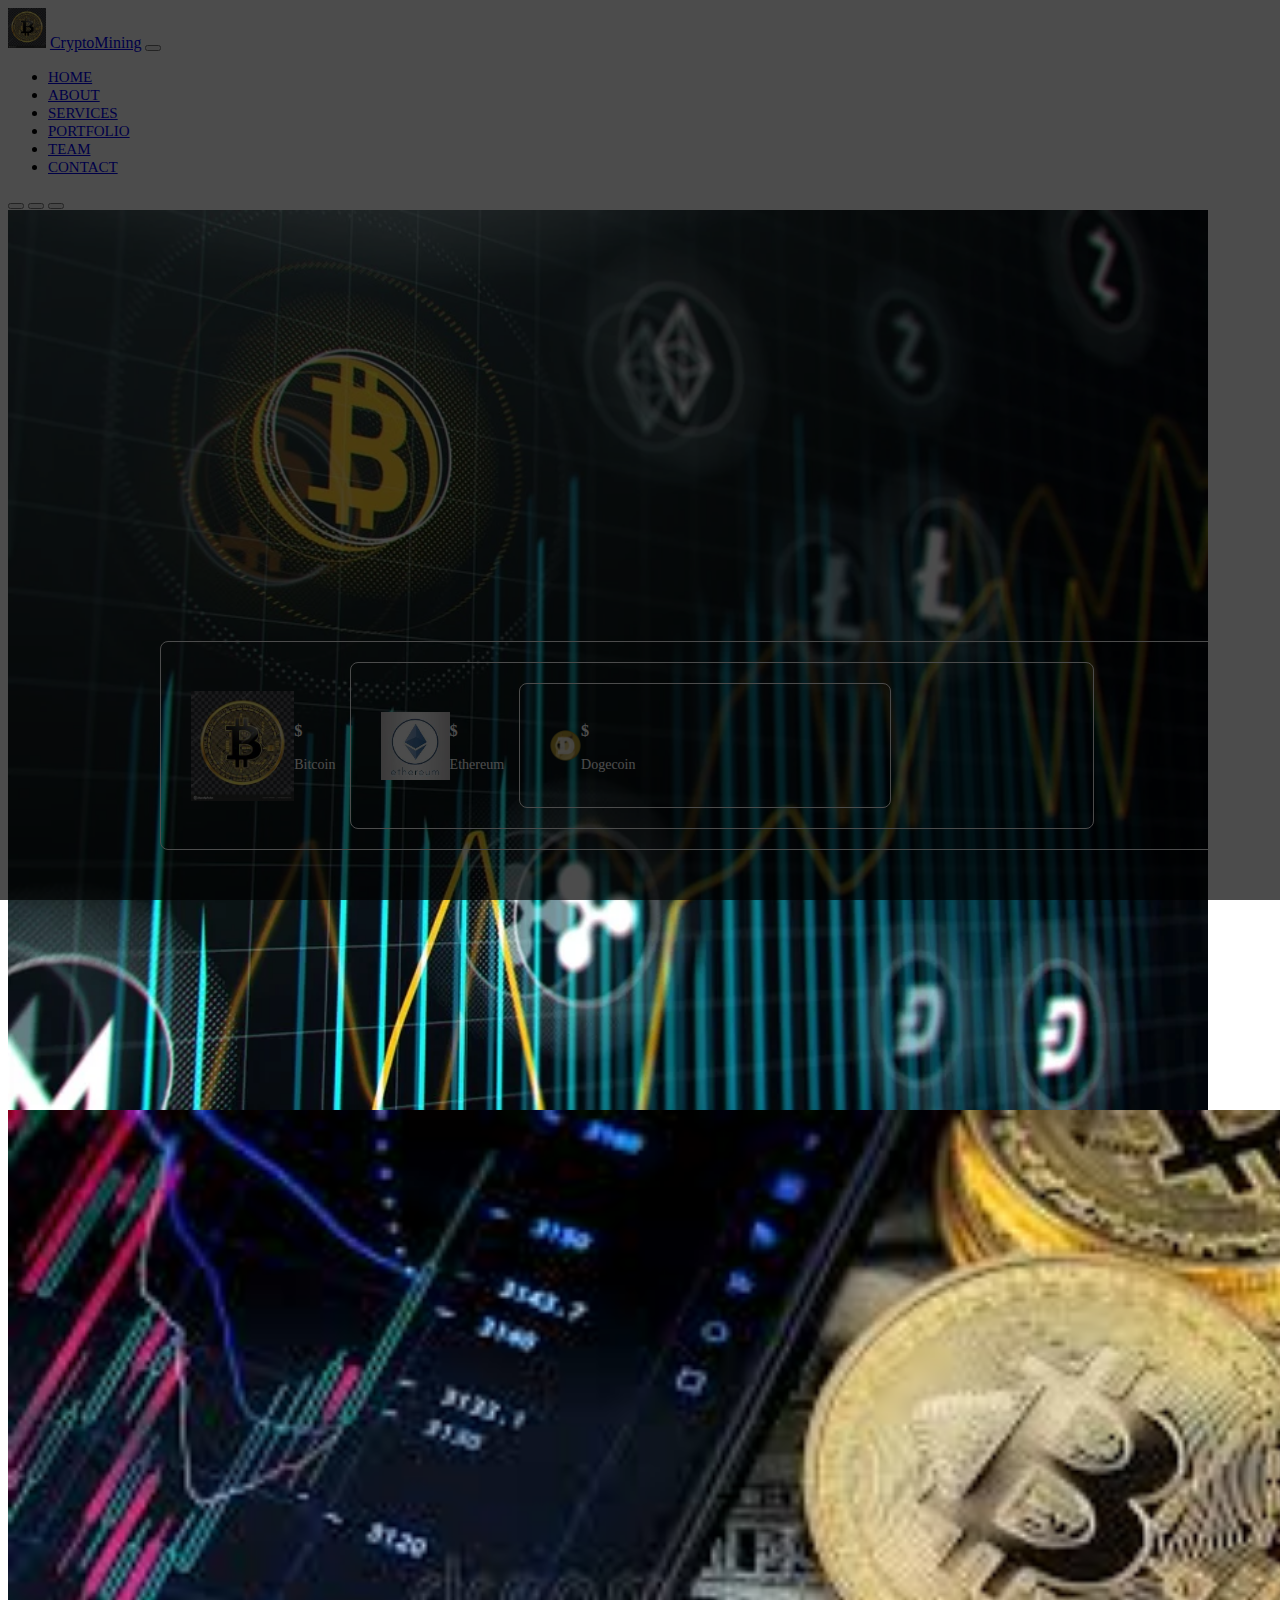
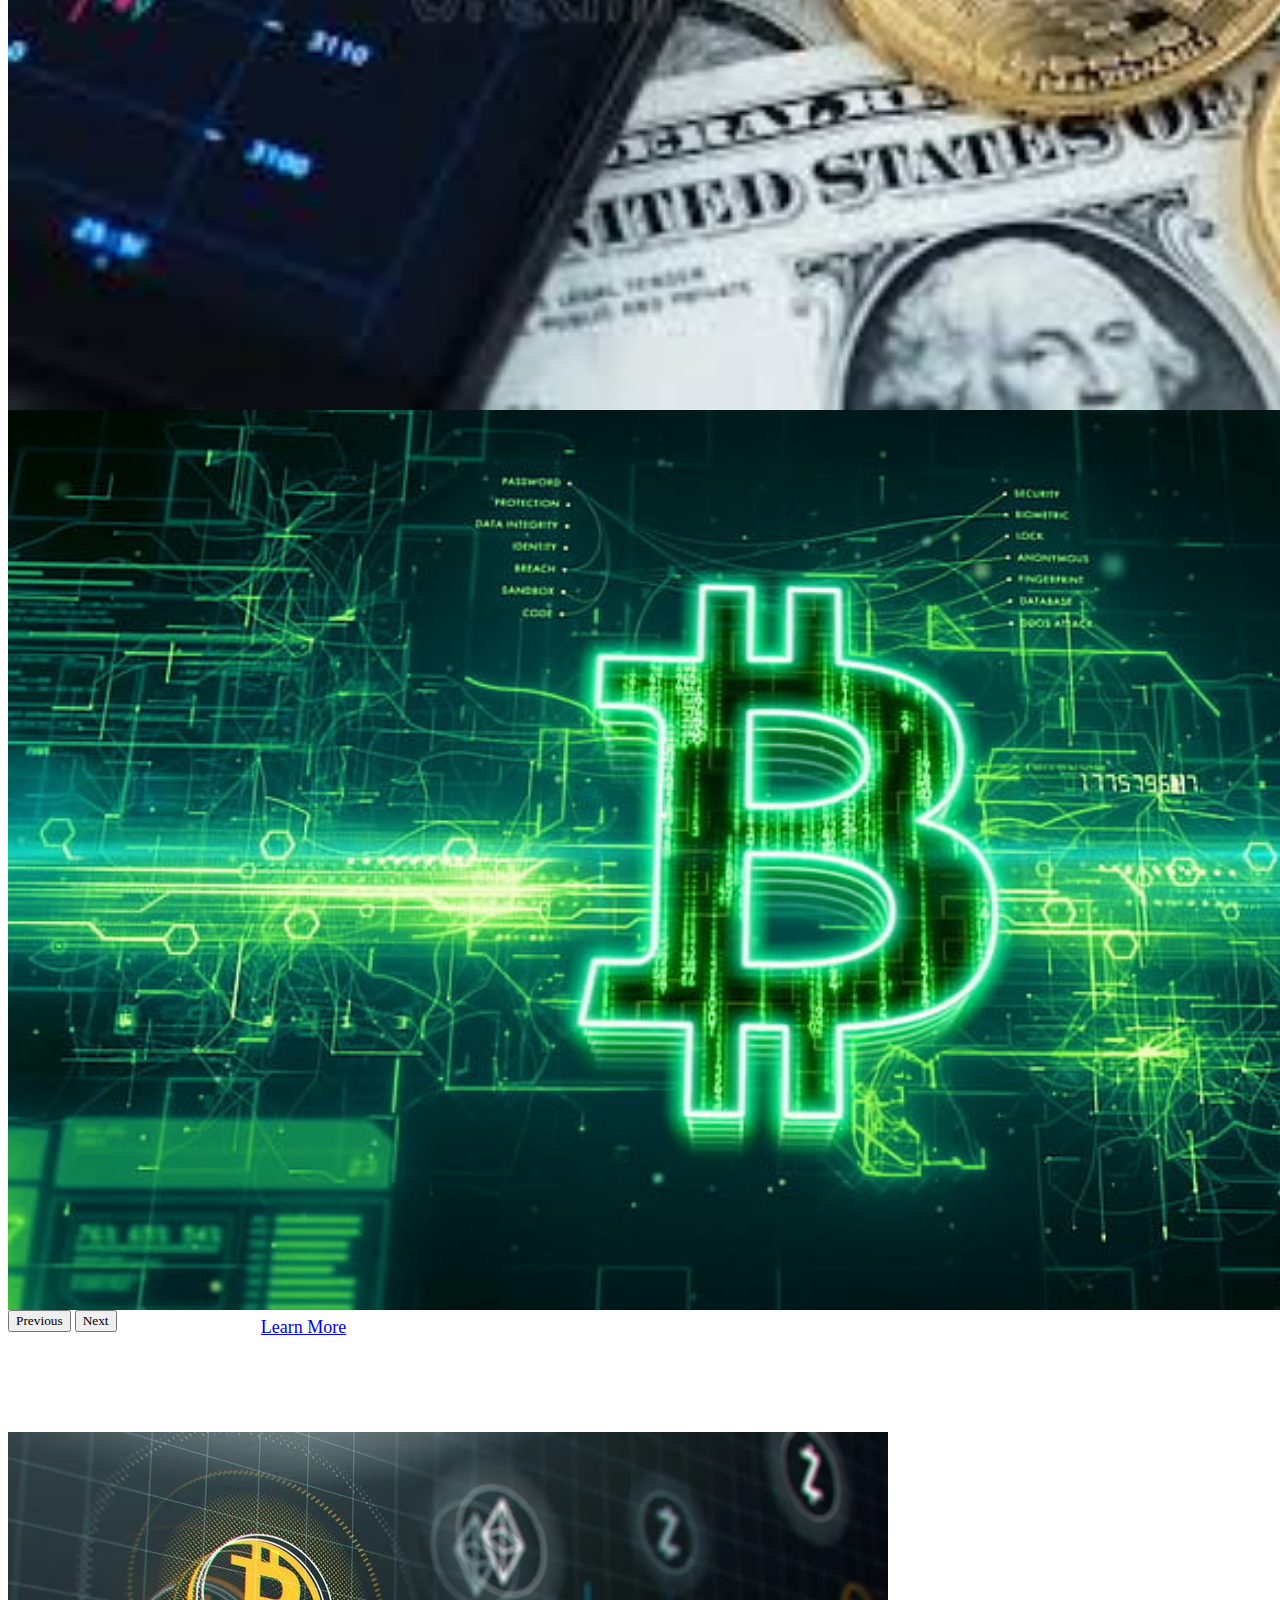
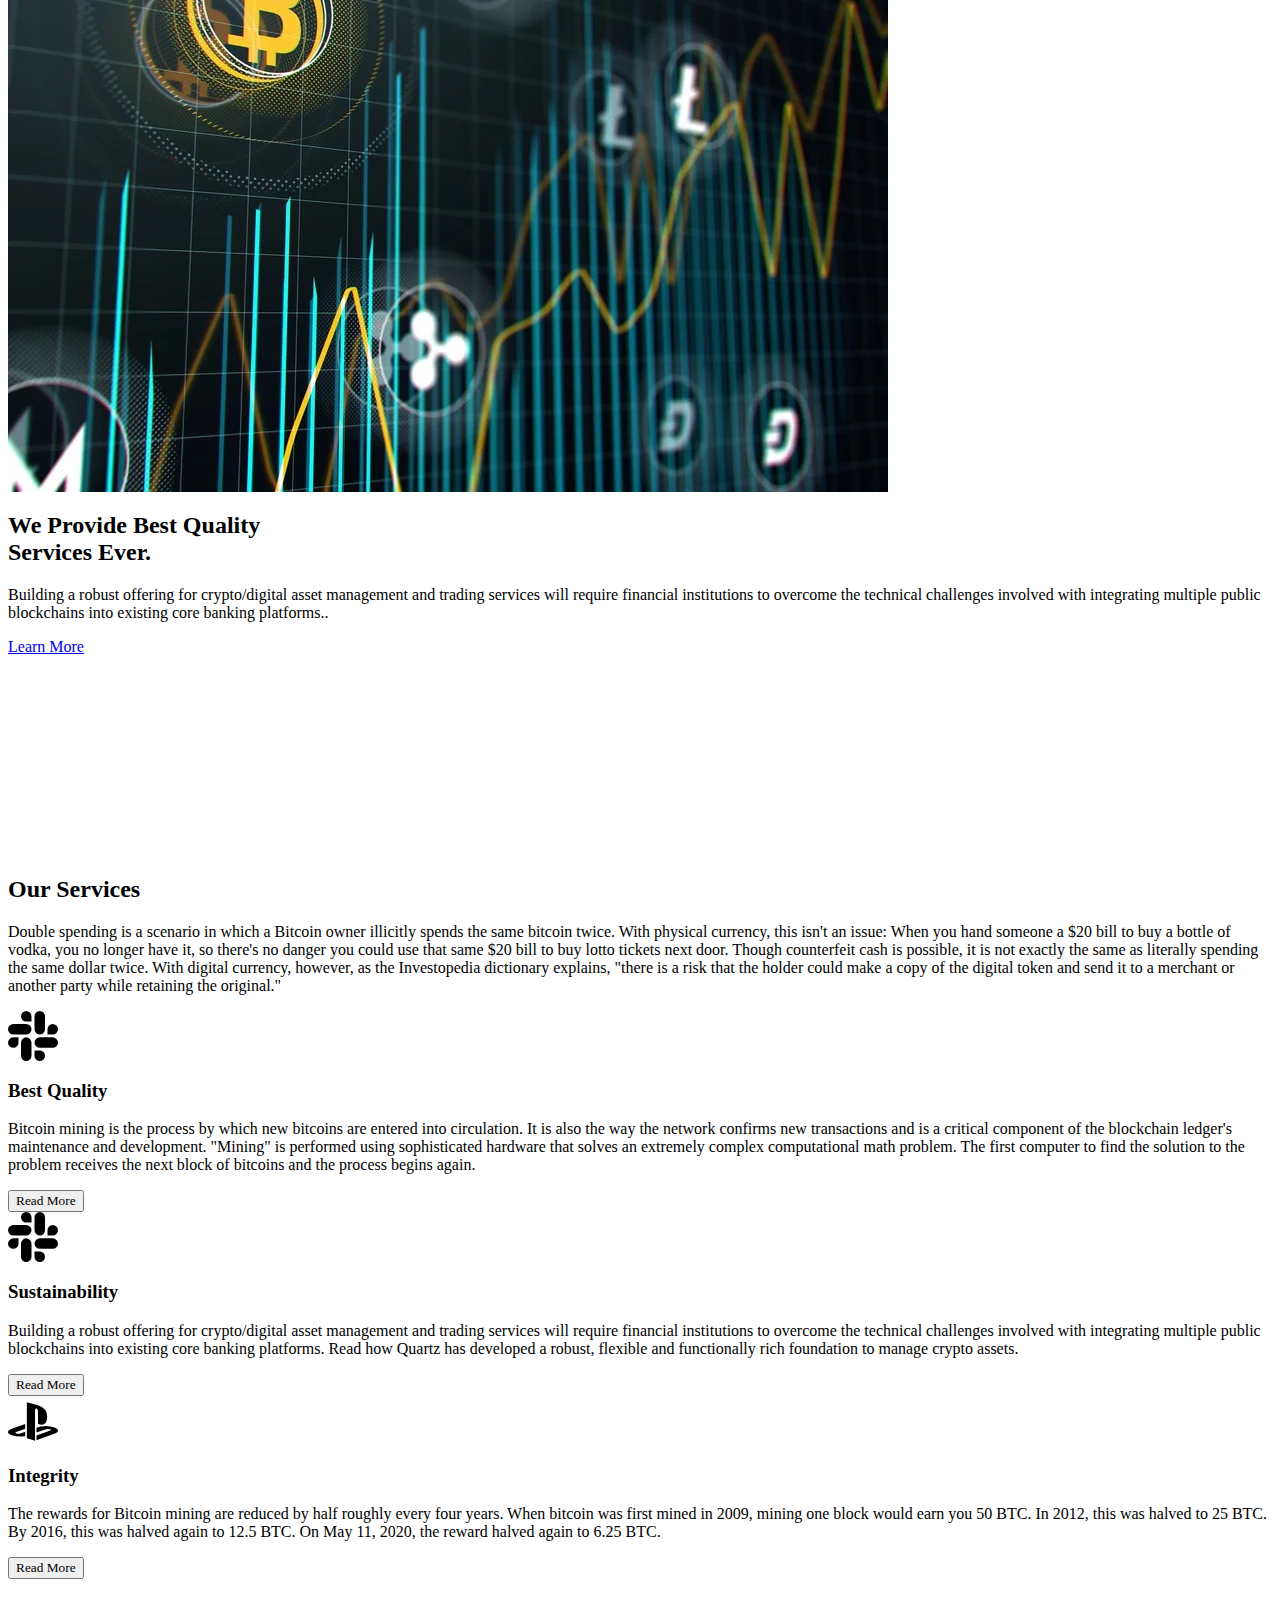
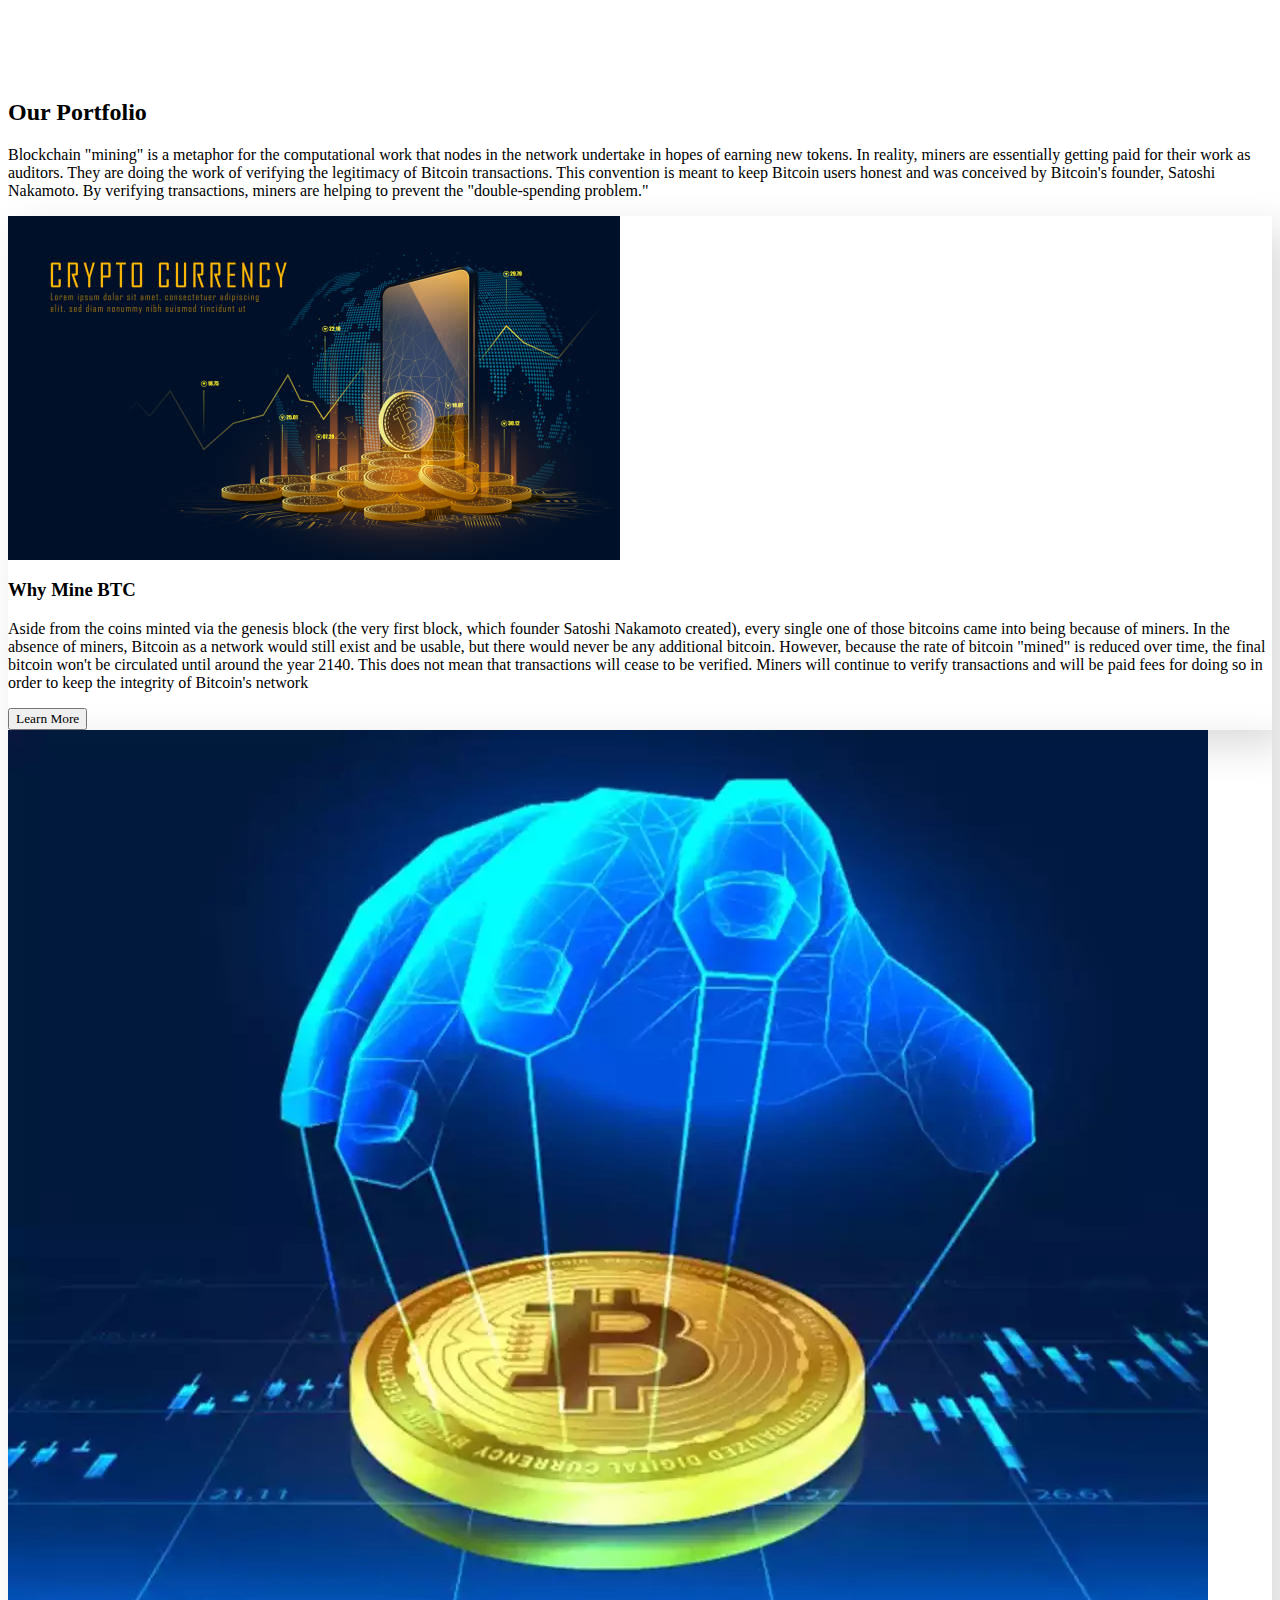
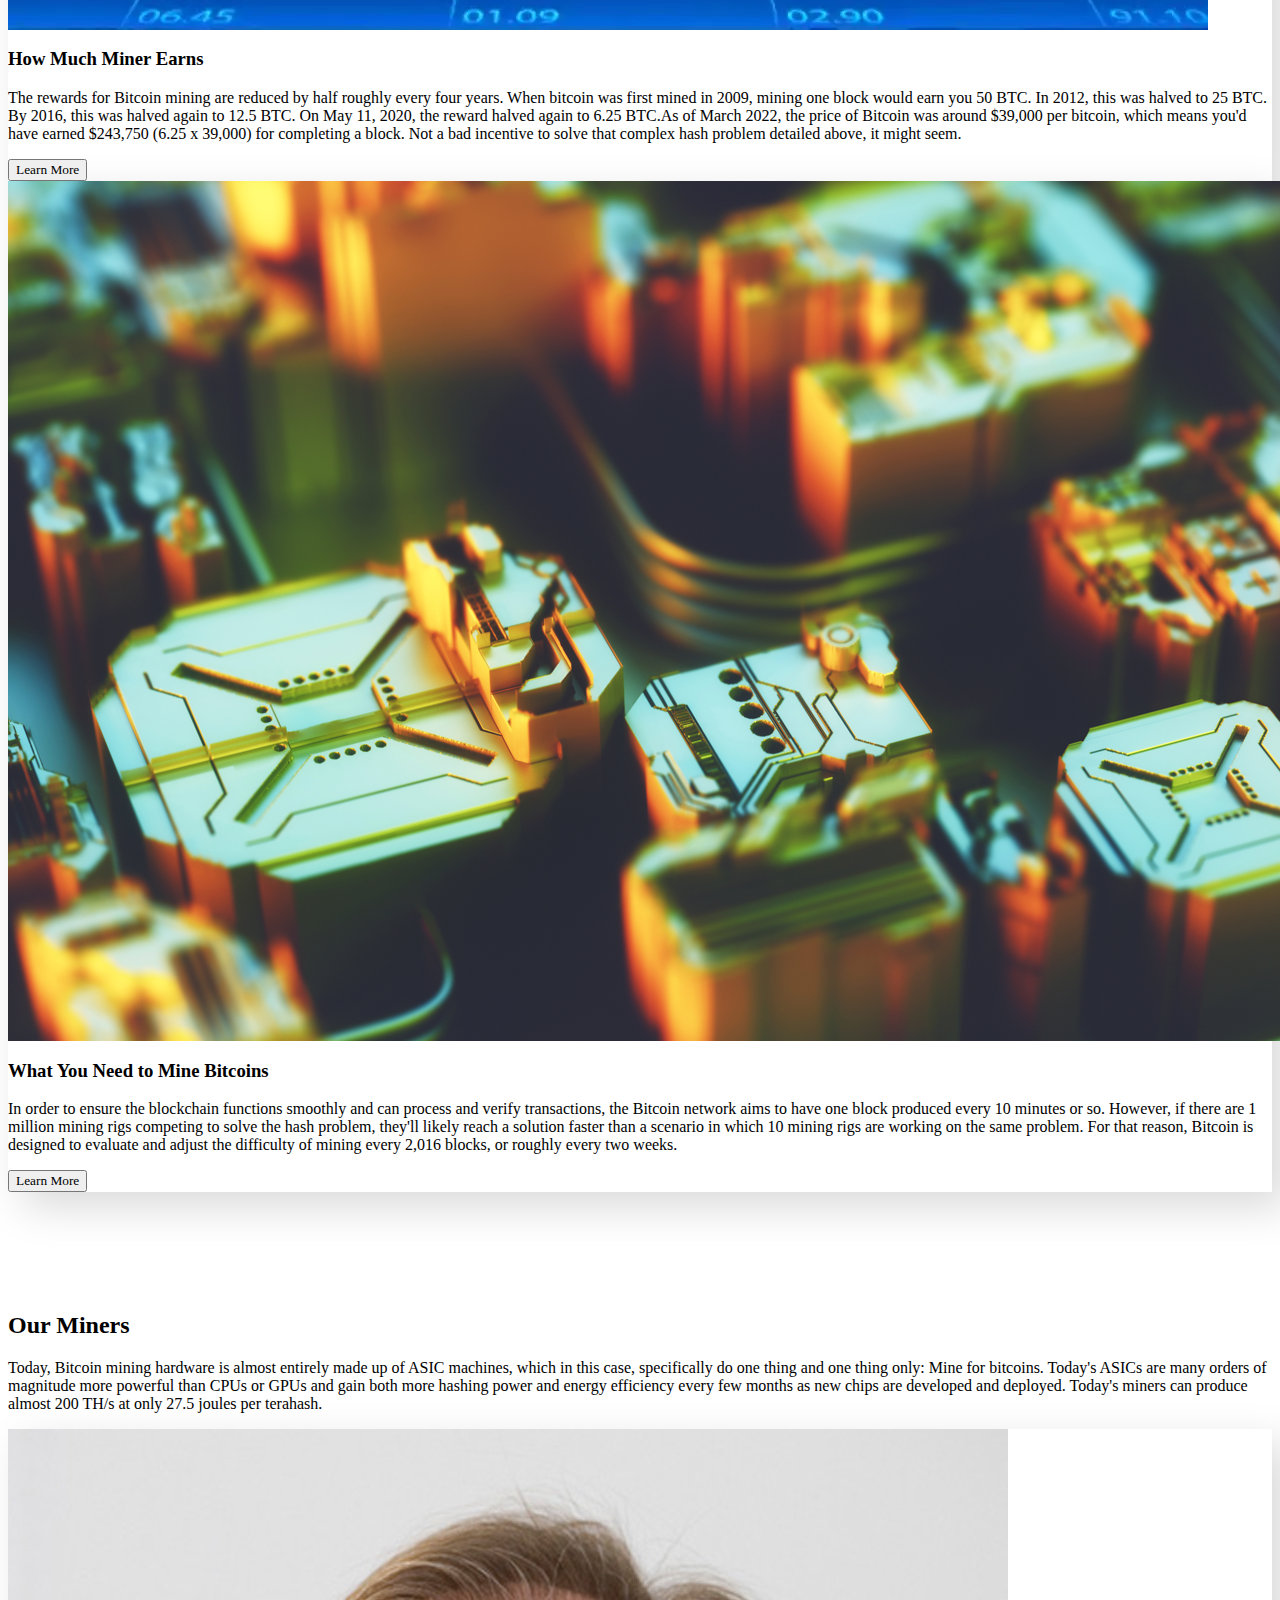
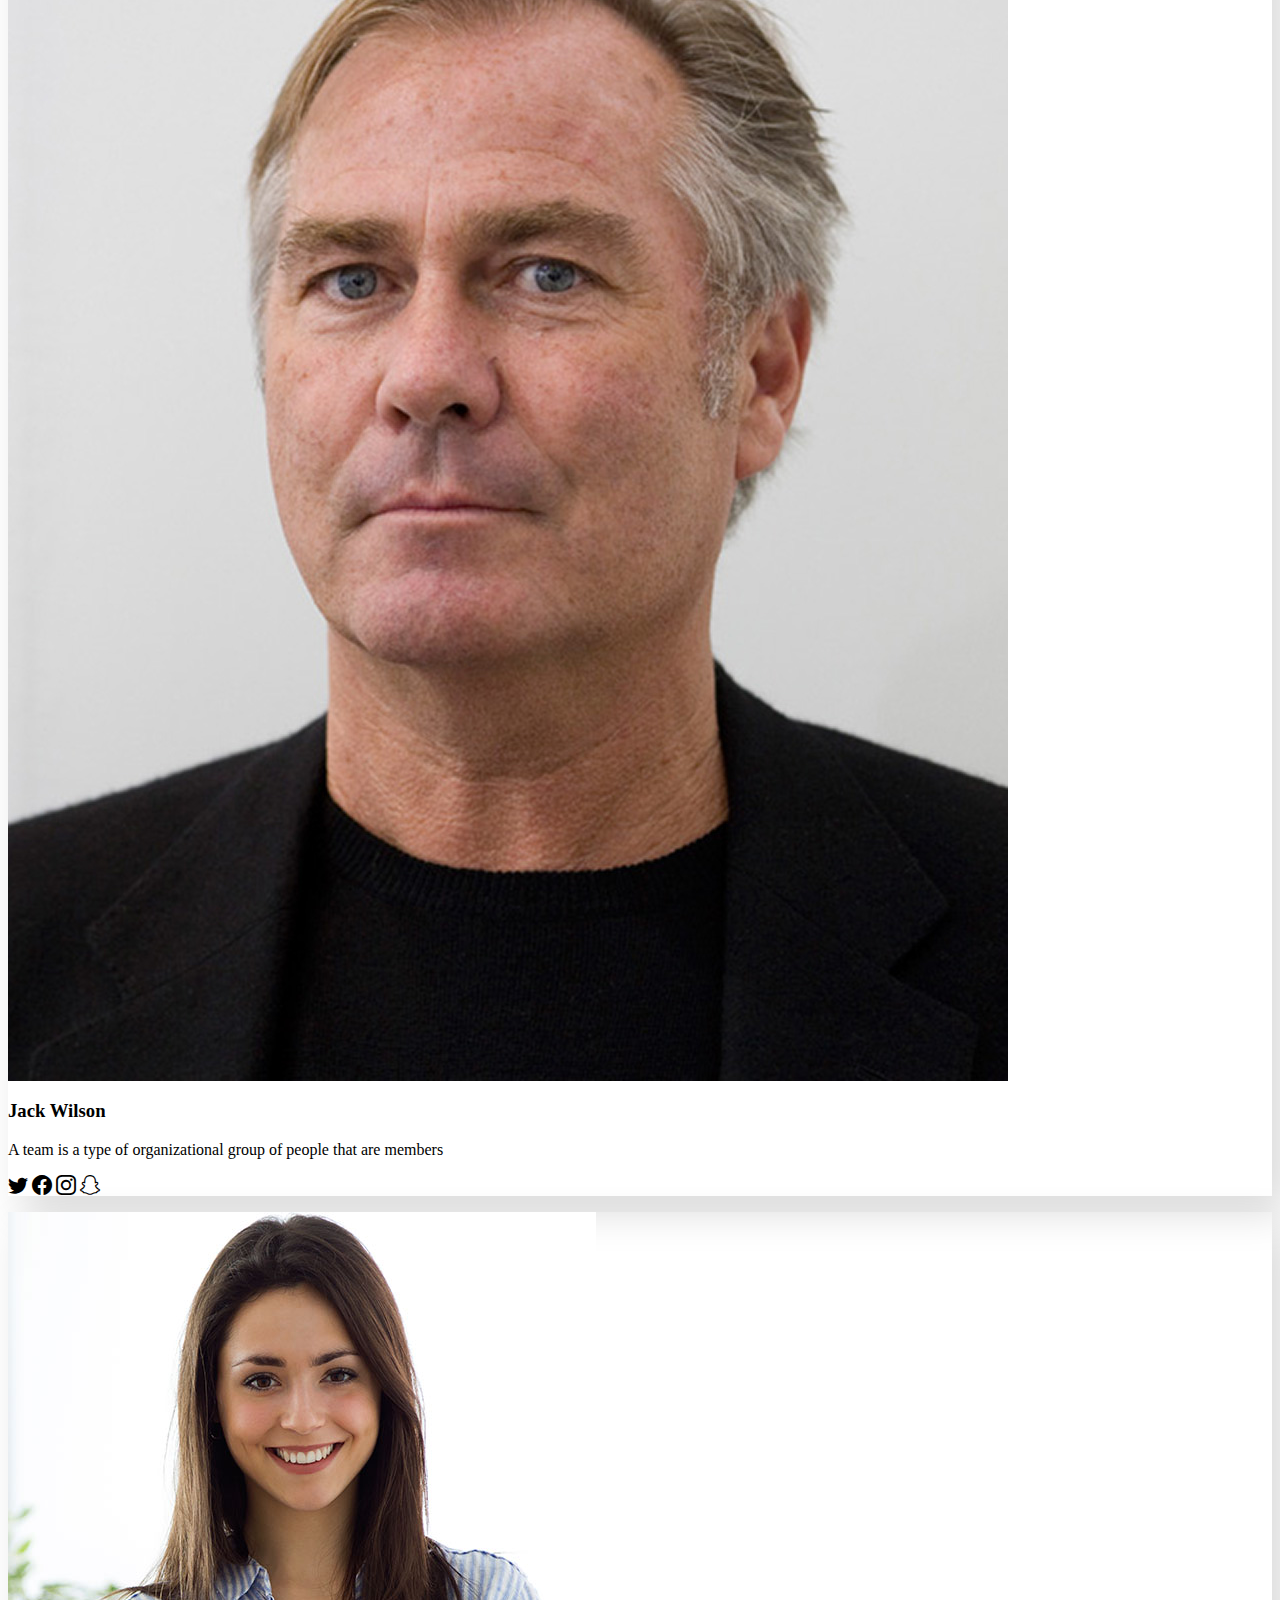
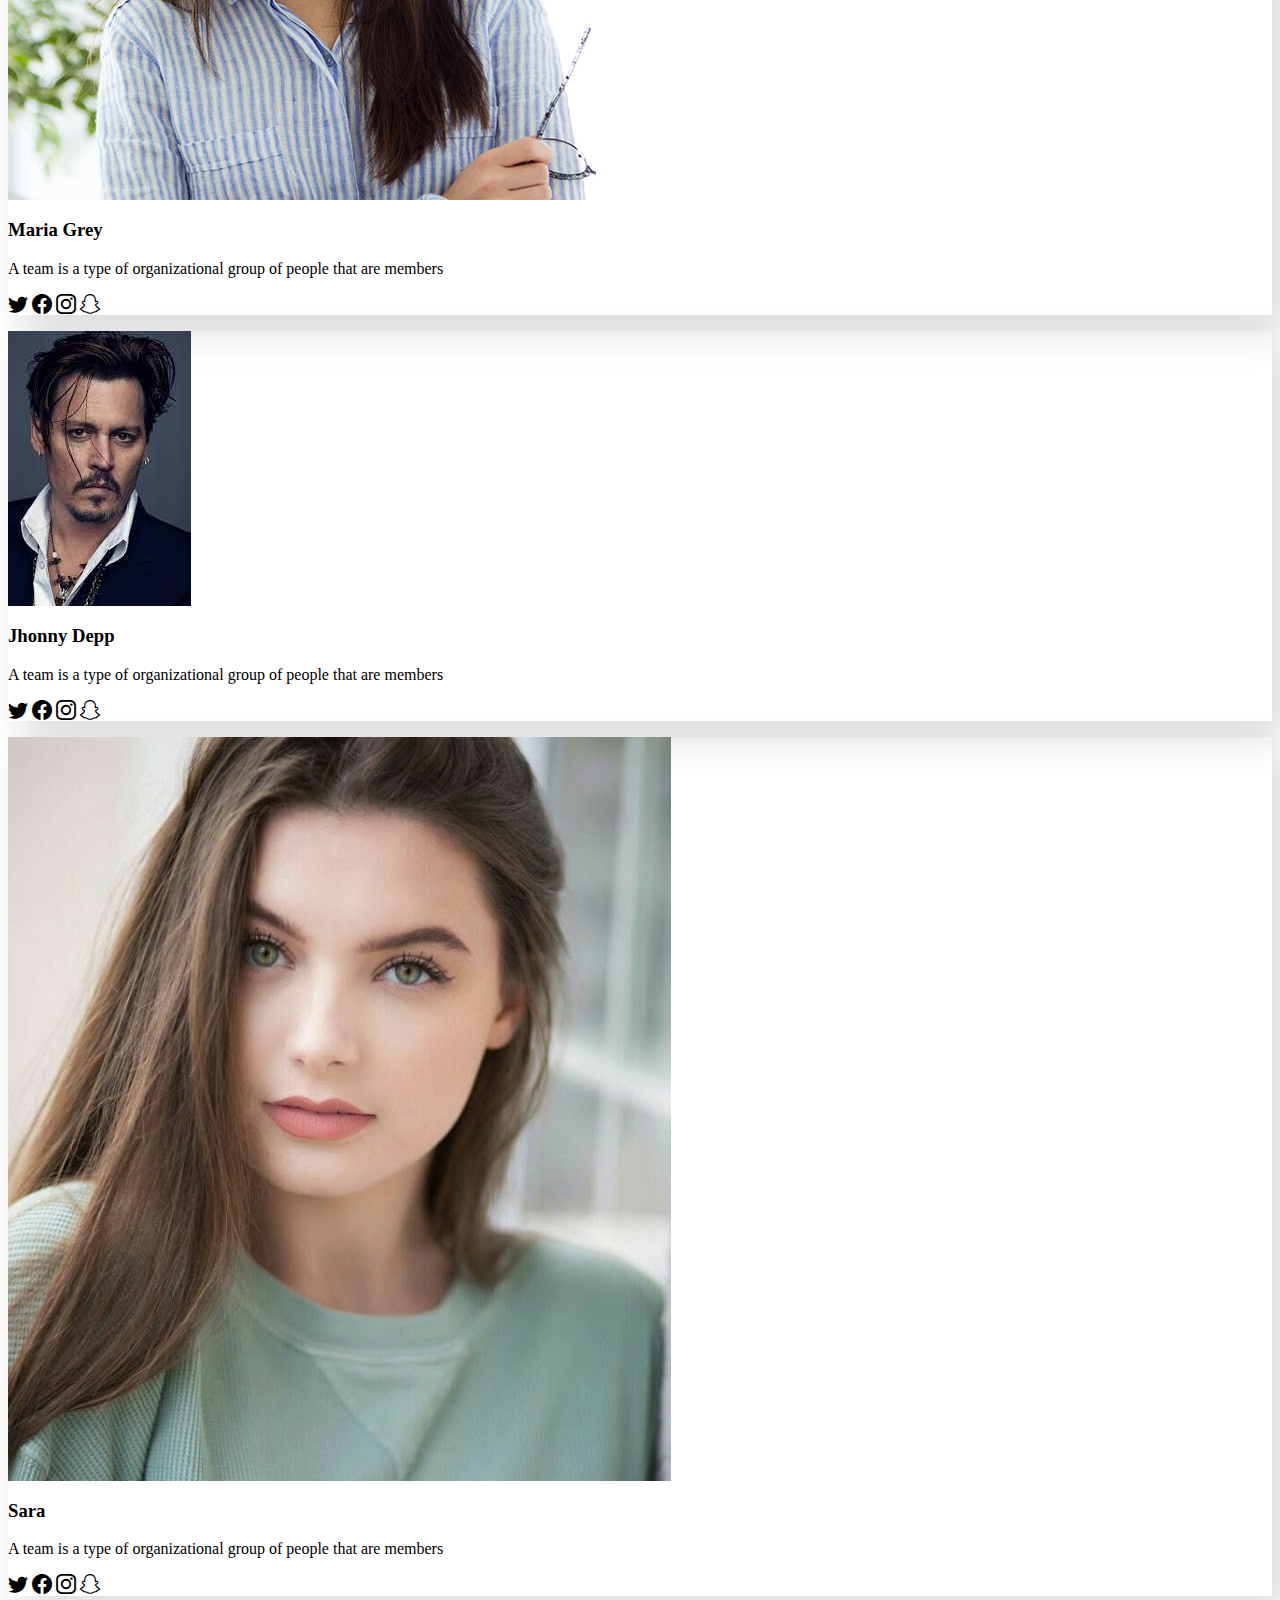
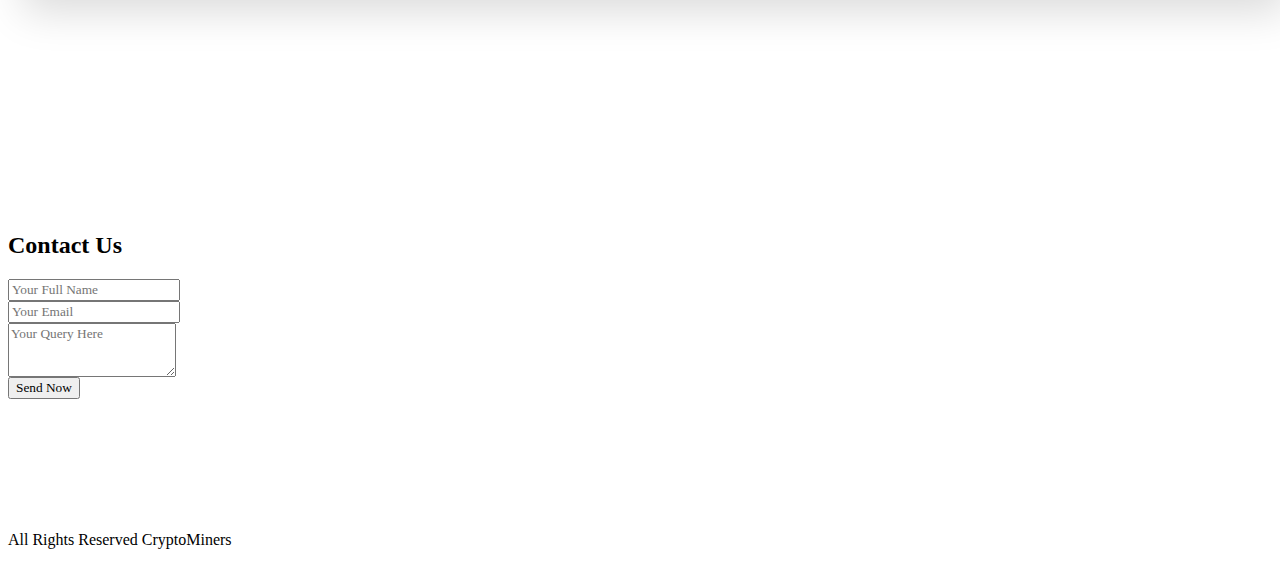
<file: cryptowebsite/index.html>
<html>

<head>
    <meta charset="UTF-8">
    <meta http-equiv="X-UA-Compatible" content="IE=edge">
    <meta name="viewport" content="width=device-width, initial scale=1.0">
    <title>Crypto Trading</title>

    <link rel="stylesheet" href="https://cdn.jsdelivr.net/npm/bootstrap-icons@1.9.1/font/bootstrap-icons.css">

    <!-- CSS only -->

    <link href="https://cdn.jsdelivr.net/npm/bootstrap@5.2.0/dist/css/bootstrap.min.css" rel="stylesheet"
        integrity="sha384-gH2yIJqKdNHPEq0n4Mqa/HGKIhSkIHeL5AyhkYV8i59U5AR6csBvApHHNl/vI1Bx" crossorigin="anonymous">
    <link rel="stylesheet" href="style.css">
    <script src="https://code.jquery.com/jquery-3.6.0.min.js" integrity="sha256-/xUj+3OJU5yExlq6GSYGSHk7tPXikynS7ogEvDej/m4=" crossorigin="anonymous"></script>


</head>

<body>
    <nav class="navbar navbar-expand-lg bg-light fixed-top">
        <div class="container">
            <img src="logo.jpg" alt="" class="logo">
            <a class="navbar-brand" href="#"><span class="text-warning">Crypto</span>Mining</a>
            <button class="navbar-toggler" type="button" data-bs-toggle="collapse"
                data-bs-target="#navbarSupportedContent" aria-controls="navbarSupportedContent" aria-expanded="false"
                aria-label="Toggle navigation">
                <span class="navbar-toggler-icon"></span>
            </button>
            <div class="collapse navbar-collapse" id="navbarSupportedContent">
                <ul class="navbar-nav ms-auto mb-2 mb-lg-0">

                    <li class="nav-item">
                        <a class="nav-link" href="#home">Home</a>
                    </li>
                    <li class="nav-item">
                        <a class="nav-link" href="#about">About</a>
                    </li>
                    <li class="nav-item">
                        <a class="nav-link" href="#services">Services</a>
                    </li>
                    <li class="nav-item">
                        <a class="nav-link" href="#portfolio">Portfolio</a>
                    </li>
                    <li class="nav-item">
                        <a class="nav-link" href="#team">Team</a>
                    </li>
                    <li class="nav-item">
                        <a class="nav-link" href="#contact">Contact</a>
                    </li>

                </ul>

            </div>
        </div>
    </nav>


    <div id="carouselExampleCaptions" class="carousel slide" data-bs-ride="false">
        <div class="carousel-indicators">
            <button type="button" data-bs-target="#carouselExampleCaptions" data-bs-slide-to="0" class="active"
                aria-current="true" aria-label="Slide 1"></button>
            <button type="button" data-bs-target="#carouselExampleCaptions" data-bs-slide-to="1"
                aria-label="Slide 2"></button>
            <button type="button" data-bs-target="#carouselExampleCaptions" data-bs-slide-to="2"
                aria-label="Slide 3"></button>
        </div>
        <div class="carousel-inner">
            <div class="carousel-item active">
                <img src="cr4.webp" class="d-block w-100" alt="...">
                <div class="carousel-caption ">
                </div>
                </div>
            </div>
            <div class="carousel-item">
                <img src="cr3.jpg" class="d-block w-100" alt="...">
                <div class="carousel-caption ">

                </div>
            </div>
            <div class="carousel-item">
                <img src="cr1.jpg" class="d-block w-100" alt="...">
                <div class="carousel-caption">

                    <p><a href="#" class="btn btn-warning mt-3">Learn More</a></p>
                </div>
            </div>
        </div>
        <button class="carousel-control-prev" type="button" data-bs-target="#carouselExampleCaptions"
            data-bs-slide="prev">
            <span class="carousel-control-prev-icon" aria-hidden="true"></span>
            <span class="visually-hidden">Previous</span>
        </button>
        <button class="carousel-control-next" type="button" data-bs-target="#carouselExampleCaptions"
            data-bs-slide="next">
            <span class="carousel-control-next-icon" aria-hidden="true"></span>
            <span class="visually-hidden">Next</span>
        </button>
    </div>



    <!--about Section-->
    <section id="about" class="about section-padding">
        <div class="container">
            <div class="row">
                <div class="col-lg-4 col-md-12 col-12">
                    <div class="about-img">
                        <img src="cr4.webp" alt="" class="img-fluid">
                    </div>
                </div>
                <div class="col-lg-8 col-md-12 col-12 ps-lg-5 mt-md-5">
                    <div class="about-text">
                        <h2>We Provide Best Quality <br> Services Ever.</h2>
                        <p>Building a robust offering for crypto/digital asset management and trading services will
                            require financial institutions to overcome the technical challenges involved with
                            integrating multiple public blockchains into existing core banking platforms..</p>
                        <a href="#" class="btn btn-warning">Learn More</a>
                    </div>
                </div>
            </div>
        </div>
    </section>

    

    <!--Services section-->

    <section id="services" class="services section-padding">
        <div class="container">
            <div class="row">
                <div class="col-md-12">
                    <div class="section-header text-center pb-5">
                        <h2>Our Services</h2>
                        <p>Double spending is a scenario in which a Bitcoin owner illicitly spends the same bitcoin
                            twice. With physical currency, this isn't an issue: When you hand someone a $20 bill to buy
                            a bottle of vodka, you no longer have it, so there's no danger you could use that same $20
                            bill to buy lotto tickets next door. Though counterfeit cash is possible, it is not exactly
                            the same as literally spending the same dollar twice. With digital currency, however, as the
                            Investopedia dictionary explains, "there is a risk that the holder could make a copy of the
                            digital token and send it to a merchant or another party while retaining the original."</p>
                    </div>
                </div>

                <div class="row">
                    <div class="col-12 col-md-12 col-lg-4">
                        <div class="card text-white text-center bg-dark pb-2">
                            <div class="card-body">
                                <i class="bi bi-slack"></i>
                                <h3 class="card-title">Best Quality</h3>
                                <p>Bitcoin mining is the process by which new bitcoins are entered into circulation. It
                                    is also the way the network confirms new transactions and is a critical component of
                                    the blockchain ledger's maintenance and development. "Mining" is performed using
                                    sophisticated hardware that solves an extremely complex computational math problem.
                                    The first computer to find the solution to the problem receives the next block of
                                    bitcoins and the process begins again.</p>
                                <button class="btn btn-warning text-dark">Read More</button>
                            </div>
                        </div>
                    </div>

                    <div class="col-12 col-md-12 col-lg-4">
                        <div class="card text-white text-center bg-dark pb-2">
                            <div class="card-body">
                                <i class="bi bi-slack"></i>
                                <h3 class="card-title">Sustainability</h3>
                                <p>Building a robust offering for crypto/digital asset management and trading services
                                    will require financial institutions to overcome the technical challenges involved
                                    with integrating multiple public blockchains into existing core banking platforms.

                                    Read how Quartz has developed a robust, flexible and functionally rich foundation to
                                    manage crypto assets.</p>
                                <button class="btn btn-warning text-dark">Read More</button>
                            </div>
                        </div>
                    </div>



                    <div class="col-12 col-md-12 col-lg-4">
                        <div class="card text-white text-center bg-dark pb-2">
                            <div class="card-body">
                                <i class="bi bi-playstation"></i>
                                <h3 class="card-title">Integrity</h3>
                                <p>The rewards for Bitcoin mining are reduced by half roughly every four years.
                                    When bitcoin was first mined in 2009, mining one block would earn you 50 BTC. In
                                    2012, this was halved to 25 BTC. By 2016, this was halved again to 12.5 BTC. On May
                                    11, 2020, the reward halved again to 6.25 BTC.</p>
                                <button class="btn btn-warning text-dark">Read More</button>
                            </div>
                        </div>
                    </div>
                </div>
            </div>
        </div>

    </section>

    <!--Portfolio Section-->
    <section id="portfolio" class="portfolio section--padding">
        <div class="container">
            <div class="row">
                <div class="col-md-12">
                    <div class="section-header text-center pb-5">
                        <h2>Our Portfolio</h2>
                        <p>Blockchain "mining" is a metaphor for the computational work that nodes in the network
                            undertake in hopes of earning new tokens. In reality, miners are essentially getting paid
                            for their work as auditors. They are doing the work of verifying the legitimacy of Bitcoin
                            transactions. This convention is meant to keep Bitcoin users honest and was conceived by
                            Bitcoin's founder, Satoshi Nakamoto.
                            By verifying transactions, miners are helping to prevent the "double-spending problem." </p>
                    </div>
                </div>
            </div>

            <div class="row">
                <div class="col-12 col-md-12 col-lg-4">
                    <div class="card text-center bg-white pb-2">
                        <div class="card-body text-dark">
                            <div class="img-area mb-4">
                                <img src="cr5.jpg" alt="" class="img-fluid">
                            </div>
                            <h3 class="card-title">Why Mine BTC</h3>
                            <p class="lead">Aside from the coins minted via the genesis block (the very first block,
                                which founder Satoshi Nakamoto created), every single one of those bitcoins came into
                                being because of miners. In the absence of miners, Bitcoin as a network would still
                                exist and be usable, but there would never be any additional bitcoin. However, because
                                the rate of bitcoin "mined" is reduced over time, the final bitcoin won't be circulated
                                until around the year 2140. This does not mean that transactions will cease to be
                                verified. Miners will continue to verify transactions and will be paid fees for doing so
                                in order to keep the integrity of Bitcoin's network</p>
                            <button class="btn bg-warning text-dark">Learn More</button>
                        </div>
                    </div>
                </div>

                <div class="col-12 col-md-12 col-lg-4">
                    <div class="card text-center bg-white pb-2">
                        <div class="card-body text-dark">
                            <div class="img-area mb-4">
                                <img src="cr6.webp" alt="" class="img-fluid">
                            </div>
                            <h3 class="card-title">How Much Miner Earns</h3>
                            <p class="lead">The rewards for Bitcoin mining are reduced by half roughly every four years.
                                When bitcoin was first mined in 2009, mining one block would earn you 50 BTC. In 2012,
                                this was halved to 25 BTC. By 2016, this was halved again to 12.5 BTC. On May 11, 2020,
                                the reward halved again to 6.25 BTC.As of March 2022, the price of Bitcoin was around
                                $39,000 per bitcoin, which means you'd have earned $243,750 (6.25 x 39,000) for
                                completing a block.

                                Not a bad incentive to solve that complex hash problem detailed above, it might seem.
                            </p>
                            <button class="btn bg-warning text-dark">Learn More</button>
                        </div>
                    </div>
                </div>

                <div class="col-12 col-md-12 col-lg-4">
                    <div class="card text-center bg-white pb-2">
                        <div class="card-body text-dark">
                            <div class="img-area mb-4">
                                <img src="cr7.png" alt="" class="img-fluid">
                            </div>
                            <h3 class="card-title">What You Need to Mine Bitcoins</h3>
                            <p class="lead">In order to ensure the blockchain functions smoothly and can process and
                                verify transactions, the Bitcoin network aims to have one block produced every 10
                                minutes or so. However, if there are 1 million mining rigs competing to solve the hash
                                problem, they'll likely reach a solution faster than a scenario in which 10 mining rigs
                                are working on the same problem. For that reason, Bitcoin is designed to evaluate and
                                adjust the difficulty of mining every 2,016 blocks, or roughly every two weeks.</p>
                            <button class="btn bg-warning text-dark">Learn More</button>
                        </div>
                    </div>
                </div>
            </div>
    </section>

    <!--team section-->

    <section id="team" class="team section-padding">
        <div class="container">
            <div class="row">
                <div class="col-md-12">
                    <div class="section-header text-center pb-5">
                        <h2>Our Miners</h2>
                        <p>Today, Bitcoin mining hardware is almost entirely made up of ASIC machines, which in this
                            case, specifically do one thing and one thing only: Mine for bitcoins. Today's ASICs are
                            many orders of magnitude more powerful than CPUs or GPUs and gain both more hashing power
                            and energy efficiency every few months as new chips are developed and deployed. Today's
                            miners can produce almost 200 TH/s at only 27.5 joules per terahash.</p>
                    </div>
                </div>
                <div class="row">
                    <div class="col-12 col-md-6 col-lg-3">
                        <div class="card text-center">
                            <div class="card-body">
                                <img src="team1.jpg" alt="" class="img-fluid rounded-circle">
                                <h3 class="card-title py-2">Jack Wilson</h3>
                                <p class="card-text">A team is a type of organizational group of people that are members
                                </p>

                                <p class="socials">
                                    <i class="bi bi-twitter text-dark mx-1"></i>
                                    <i class="bi bi-facebook text-dark mx-1"></i>
                                    <i class="bi bi-instagram text-dark mx-1"></i>
                                    <i class="bi bi-snapchat text-dark mx-1"></i>
                                </p>
                            </div>
                        </div>
                    </div>

                    <div class="col-12 col-md-6 col-lg-3">
                        <div class="card text-center">
                            <div class="card-body">
                                <img src="team2.jpg" alt="" class="img-fluid rounded-circle">
                                <h3 class="card-title py-2">Maria Grey</h3>
                                <p class="card-text">A team is a type of organizational group of people that are members
                                </p>

                                <p class="socials">
                                    <i class="bi bi-twitter text-dark mx-1"></i>
                                    <i class="bi bi-facebook text-dark mx-1"></i>
                                    <i class="bi bi-instagram text-dark mx-1"></i>
                                    <i class="bi bi-snapchat text-dark mx-1"></i>
                                </p>
                            </div>
                        </div>
                    </div>

                    <div class="col-12 col-md-6 col-lg-3">
                        <div class="card text-center">
                            <div class="card-body">
                                <img src="team3.jpg" alt="" class="img-fluid rounded-circle">
                                <h3 class="card-title py-2">Jhonny Depp</h3>
                                <p class="card-text">A team is a type of organizational group of people that are members
                                </p>

                                <p class="socials">
                                    <i class="bi bi-twitter text-dark mx-1"></i>
                                    <i class="bi bi-facebook text-dark mx-1"></i>
                                    <i class="bi bi-instagram text-dark mx-1"></i>
                                    <i class="bi bi-snapchat text-dark mx-1"></i>
                                </p>
                            </div>
                        </div>
                    </div>

                    <div class="col-12 col-md-6 col-lg-3">
                        <div class="card text-center">
                            <div class="card-body">
                                <img src="team4.jpg" alt="" class="img-fluid rounded-circle">
                                <h3 class="card-title py-2">Sara</h3>
                                <p class="card-text">A team is a type of organizational group of people that are members
                                </p>

                                <p class="socials">
                                    <i class="bi bi-twitter text-dark mx-1"></i>
                                    <i class="bi bi-facebook text-dark mx-1"></i>
                                    <i class="bi bi-instagram text-dark mx-1"></i>
                                    <i class="bi bi-snapchat text-dark mx-1"></i>
                                </p>
                            </div>
                        </div>
                    </div>
                </div>
            </div>
    </section>

    <!--Contact section-->
    <section id="contact" class="contact section-padding">
        <div class="container">
            <div class="row">
                <div class="col-md-12">
                    <div class="section-header text-center pb-5">
                        <h2>Contact Us</h2>
                    </div>
                </div>
                <div class="row m-0">
                    <div class="col-md-12 p-0 pt-4 p-4">
                        <form action="#" class="bg-light p-4.m-auto">
                            <div class="row">
                                <div class="col-md-12">
                                    <div class="mb-3">
                                        <input type="text" class="form-control" required placeholder="Your Full Name">
                                    </div>
                                </div>
                                <div class="col-md-12">
                                    <div class="mb-3">
                                        <input type="email" class="form-control" required placeholder="Your Email">
                                    </div>
                                </div>
                                <div class="col-md-12">
                                    <div class="mb-3">
                                        <textarea name="" rows="3" required class="form-control"
                                            placeholder="Your Query Here"></textarea>

                                    </div>
                                </div>
                                <button class="btn btn-warning btn-lg btn-block mt-3">Send Now</button>
                            </div>
                        </form>
                    </div>
                </div>
            </div>
    </section>

    <section>
        <div class="coin-list">
            <div class="coin">
                <img src="logo.jpg" width="10%">
                <div>
                    <h3>$ <span id="bitcoin"></span></h3>
                    <p>Bitcoin</p>
                </div>
    
                <div class="coin">
                    <img src="logo2.jpg" width="10%">
                    <div>
                        <h3>$ <span id="ethereum"></span></h3>
                        <p>Ethereum</p>
                    </div>
    
                    <div class="coin">
                        <img src="logo3.png" width="10%">
                        <div>
                            <h3>$ <span id="dogecoin"></span></h3>
                            <p>Dogecoin</p>
                        </div>
            </div>
    </section>

    <!--Footer-->
    <footer class="bg-dark p-2 text-center">
        <div class="container">
            <p class="text-white">All Rights Reserved CryptoMiners</p>
        </div>
    </footer>




    <!-- JavaScript Bundle with Popper -->
    <script src="https://cdn.jsdelivr.net/npm/bootstrap@5.2.0/dist/js/bootstrap.bundle.min.js"
        integrity="sha384-A3rJD856KowSb7dwlZdYEkO39Gagi7vIsF0jrRAoQmDKKtQBHUuLZ9AsSv4jD4Xa"
        crossorigin="anonymous"></script>

    <script src="script.js"></script>


</body>

</html>
</file>
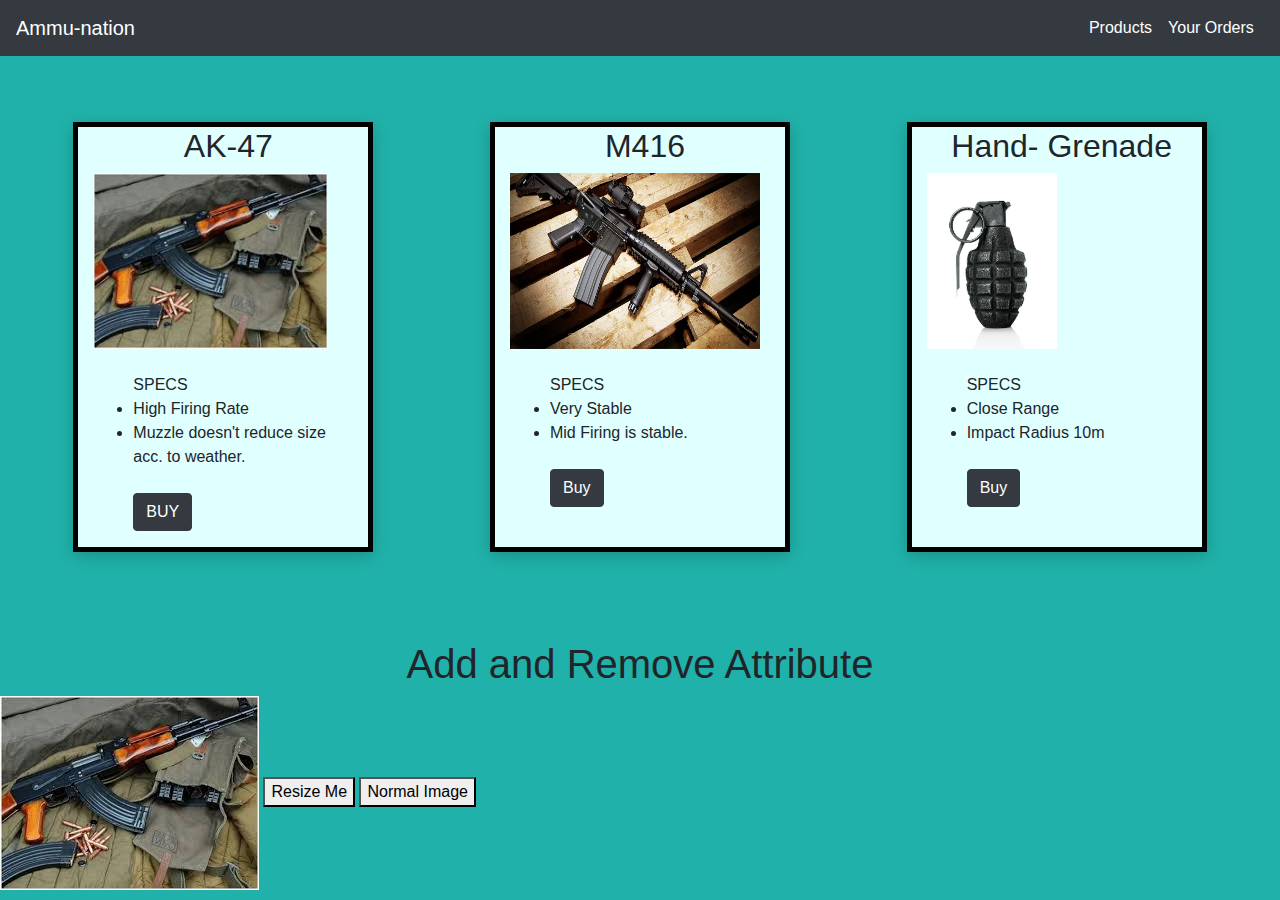
<file: elements/index.html>
<!DOCTYPE html>
<html lang="en">

<head>
    <meta charset="UTF-8">
    <meta http-equiv="X-UA-Compatible" content="IE=edge">
    <meta name="viewport" content="width=device-width, initial-scale=1.0">
    <title>JQuery Elements</title>

    <link rel="stylesheet" href="https://cdn.jsdelivr.net/npm/bootstrap@4.0.0/dist/css/bootstrap.min.css"
        integrity="sha384-Gn5384xqQ1aoWXA+058RXPxPg6fy4IWvTNh0E263XmFcJlSAwiGgFAW/dAiS6JXm" crossorigin="anonymous">

    <script src="https://code.jquery.com/jquery-3.2.1.slim.min.js"
        integrity="sha384-KJ3o2DKtIkvYIK3UENzmM7KCkRr/rE9/Qpg6aAZGJwFDMVNA/GpGFF93hXpG5KkN"
        crossorigin="anonymous"></script>
    <script src="https://cdn.jsdelivr.net/npm/popper.js@1.12.9/dist/umd/popper.min.js"
        integrity="sha384-ApNbgh9B+Y1QKtv3Rn7W3mgPxhU9K/ScQsAP7hUibX39j7fakFPskvXusvfa0b4Q"
        crossorigin="anonymous"></script>
    <link href="https://cdn.jsdelivr.net/npm/bootstrap@5.1.3/dist/css/bootstrap.min.css" rel="stylesheet"
        integrity="sha384-1BmE4kWBq78iYhFldvKuhfTAU6auU8tT94WrHftjDbrCEXSU1oBoqyl2QvZ6jIW3" crossorigin="anonymous">
    <script src="https://cdn.jsdelivr.net/npm/bootstrap@5.1.3/dist/js/bootstrap.bundle.min.js"
        integrity="sha384-ka7Sk0Gln4gmtz2MlQnikT1wXgYsOg+OMhuP+IlRH9sENBO0LRn5q+8nbTov4+1p"
        crossorigin="anonymous"></script>
    <script src="https://ajax.googleapis.com/ajax/libs/jquery/3.6.0/jquery.min.js"></script>
    <script src="script.js"></script>

    <style>
        .navbar-nav {
            margin-left: 930px;
        }

        body {
            background-color: lightseagreen;


        }

        .container {
            width: 300px;

            background-color: lightcyan;
            border: 5px solid black;
            margin-top: 50px;

            box-shadow: 0 4px 16px 0 rgba(0, 0, 0, 0.2);
            transition: 0.3s;

        }

        .container:hover {
            box-shadow: 0 16px 32px 0 rgba(4, 4, 4, 4);
        }

        .heading1 {
            font-family: Impact, Haettenschweiler, 'Arial Narrow Bold', sans-serif;
            padding-left: 10px;
            text-align: center;
        }

        .img {
            margin-top: 0;
        }

        .img-1 {
            height: 175.5px;


        }

        .container-fluid {

            display: flex;
        }
    </style>

</head>

<body>

    <!-- --NAVBAR-- -->

    <nav class="navbar navbar-expand-lg navbar-dark bg-dark">
        <a class="navbar-brand" href="#">Ammu-nation</a>
        <button class="navbar-toggler" type="button" data-toggle="collapse" data-target="#navbarNav"
            aria-controls="navbarNav" aria-expanded="false" aria-label="Toggle navigation">
            <span class="navbar-toggler-icon"></span>
        </button>
        <div class="collapse navbar-collapse" id="navbarNav">
            <ul class="navbar-nav">
                <li class="nav-item active">
                    <a class="nav-link" href="#">Products<span class="sr-only">(current)</span></a>
                </li>
                <li class="nav-item active">
                    <a class="nav-link" href="#">Your Orders</a>
                </li>


            </ul>
        </div>
    </nav>

    <p id="#d2"></p>

    <!-- --LIST OF ARTICLES-- -->
    <div class="container-fluid">
        <div class="container">

            <h2 class="heading1">AK-47</h2>

            <div class="img">

                <img class="img-1" src="gun1.jpg">
            </div>
            <ul>
                <br>
                SPECS
                <li>High Firing Rate</li>
                <li>Muzzle doesn't reduce size acc. to weather.</li>
                <br>
                <a href=""><button type="button" class="btn btn-dark" onclick="testClosure()">BUY</button></a>
            </ul>
        </div>

        <div class="container">
            <h2 class="heading1">M416</h2>
            <div class="img">

                <img class="img-1" src="gun2.jpg" width="250px">

            </div>
            <ul>
                <br>
                SPECS
                <li>Very Stable</li>
                <li>Mid Firing is stable.</li>
                <br>
                <a href=""><button class="btn btn-dark" id="b2">Buy</button></a>
            </ul>
        </div>

        <div class="container">
            <h2 class="heading1">Hand- Grenade</h2>
            <div class="img">

                <img class="img-1" src="gun3.jpg">

            </div>
            <ul>
                <br>
                SPECS
                <li>Close Range</li>
                <li>Impact Radius 10m</li>
                <br>
                <a href=""><button class="btn btn-dark" id="b1">Buy</button></a>
            </ul>
        </div>
    </div>

    <p class="div2"></p>

    <br><br><br>
    <h1 style="text-align: center;">Add and Remove Attribute</h1>
    <section>
        <img src="gun1.jpg" alt="" id="img9">
        <button>Resize Me</button>
        <button id="btn1">Normal Image</button>
    </section>
</body>

</html>
</file>
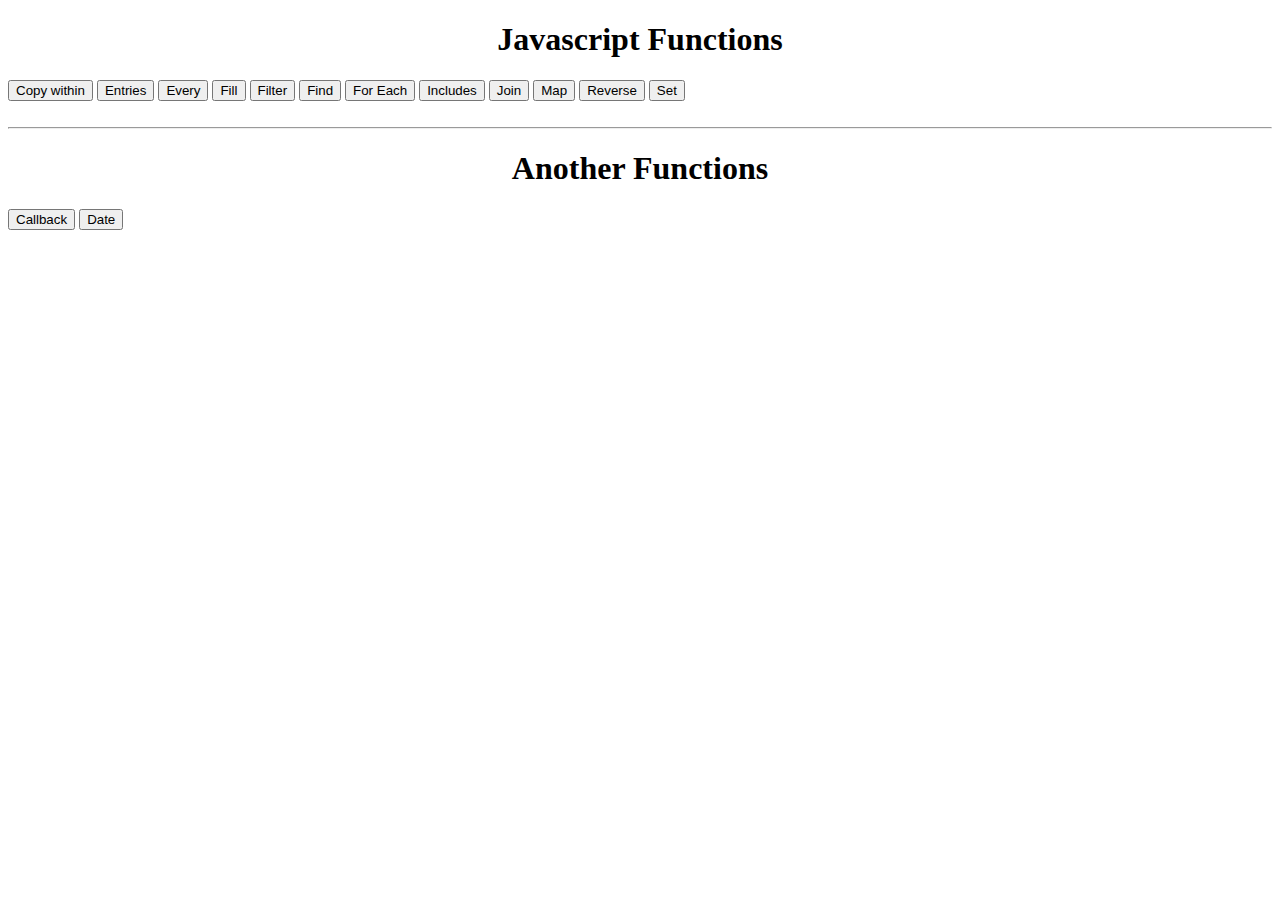
<file: Js Func/index.html>
<!DOCTYPE html>
<html lang="en">

<head>
    <meta charset="UTF-8">
    <meta http-equiv="X-UA-Compatible" content="IE=edge">
    <meta name="viewport" content="width=device-width, initial-scale=1.0">
    <title>Javascript Functions</title>
</head>

<body>
    <h1 style="text-align: center;">Javascript Functions</h1>
    <input type="submit" value="Copy within" onclick="general()">
    <input type="submit" value="Entries" onclick="entries()">
    <input type="submit" value="Every" onclick="JS()">
    <input type="submit" value="Fill" onclick="fills()">
    <input type="submit" value="Filter" onclick="filter()">
    <input type="submit" value="Find" onclick="find()">
    <input type="submit" value="For Each" onclick="forEach()">
    <input type="submit" value="Includes" onclick="includes()">
    <input type="submit" value="Join" onclick="join()">
    <input type="submit" value="Map" onclick="map()">
    <input type="submit" value="Reverse" onclick="reverse()">
    <input type="submit" value="Set" onclick="set()"> <br> <br>
    <hr>

    <h1 style="text-align: center;">Another Functions</h1>
    <input type="submit" value="Callback" onclick="callback()">
    <input type="submit" value="Date" onclick="date()">


    <script src="script.js"></script>
</body>

</html>
</file>
<file: cryptowebsite/style.css>
* {
    font-family: montserrat;

}

body {
    background: f1fbff;
}

.section-padding {
    padding: 100px 0;
}

.carousel-item {
    height: 100vh;
    min-height: 300px;
}

.carousel-caption h5 {
    font-size: 45px;
    text-transform: uppercase;
    letter-spacing: 2px;
    margin-top: 25px;
}

.carousel-caption p {
    width: 60%;
    margin: auto;
    font-size: 18px;
    line-height: 1.9;
}

.carousel-inner::before {
    content: '';
    position: absolute;
    width: 100%;
    height: 100%;
    top: 0%;
    left: 0%;
    background: rgba(0, 0, 0, 0.7);
    z-index: 1;
}

.navbar-nav a {
    font-size: 15px;
    text-transform: uppercase;
    font-weight: 500;
}

.logo {
    width: 3%;
    cursor: pointer;
}

.navbar-light .navbar-brand {
    color: black;
    font-size: 25px;
    text-transform: uppercase;
    font-weight: 700;
    letter-spacing: 2px;
}

.navbar-light .navbar-brand:focus,
.navbar-light .navbar-brand:hover {
    color: black;

}

.navbar-light .navbar-nav .navbar-link {
    color: black;
}

.coin-list{
    position: absolute;
    right: 10px;
    bottom: 50px ;
    display: flex;
    align-items: center;
}
.coin{
    display: flex;
    align-items: center;
    font-size: 14px;
    margin: 0 15px;
    color: white;
    border: 1px solid white;
    padding: 20px 30px;
    border-radius: 8px;

}
.coin-img{
    width: 40px;
    margin-right: 10px;
}
.coin-h3{
    color: white;
    margin-bottom: 5px;
}

.w-100 {
    height: 100vh;
}

.services .card-body i {
    font-size: 50px;
}

.team .card-body i {
    font-size: 20px;
}

.portfolio .card {
    box-shadow: 15px 15px 40px rgba(0, 0, 0, 0.15);
}

.team .card {
    box-shadow: 15px 15px 40px rgba(0, 0, 0, 0.15);
}



@media only screen and (min-height:768px) and (max-width:991px) {
    .carousel-caption {
        bottom: 370px;
    }

    .carousel-caption p {
        width: 100%;
    }

    .card {
        margin-bottom: 30px;
    }

    .img-area img {
        width: 100%;
    }
}

@media only screen and (max-width:767px) {
    .navbar-nav {
        text-align: center;

    }

    .carousel-caption {
        bottom: 125px;
    }

    .carousel-caption a {
        padding: 10px 15px;

    }

    .carousel-caption h5 {
        font-size: 17px;
    }

    .carousel-caption p {
        font-size: 12px;
        line-height: 1.6;
        width: 100%;
    }

    .aboout-text {
        padding-top: 50px;
    }

    .card {
        margin-bottom: 30px;
    }
}
</file>
